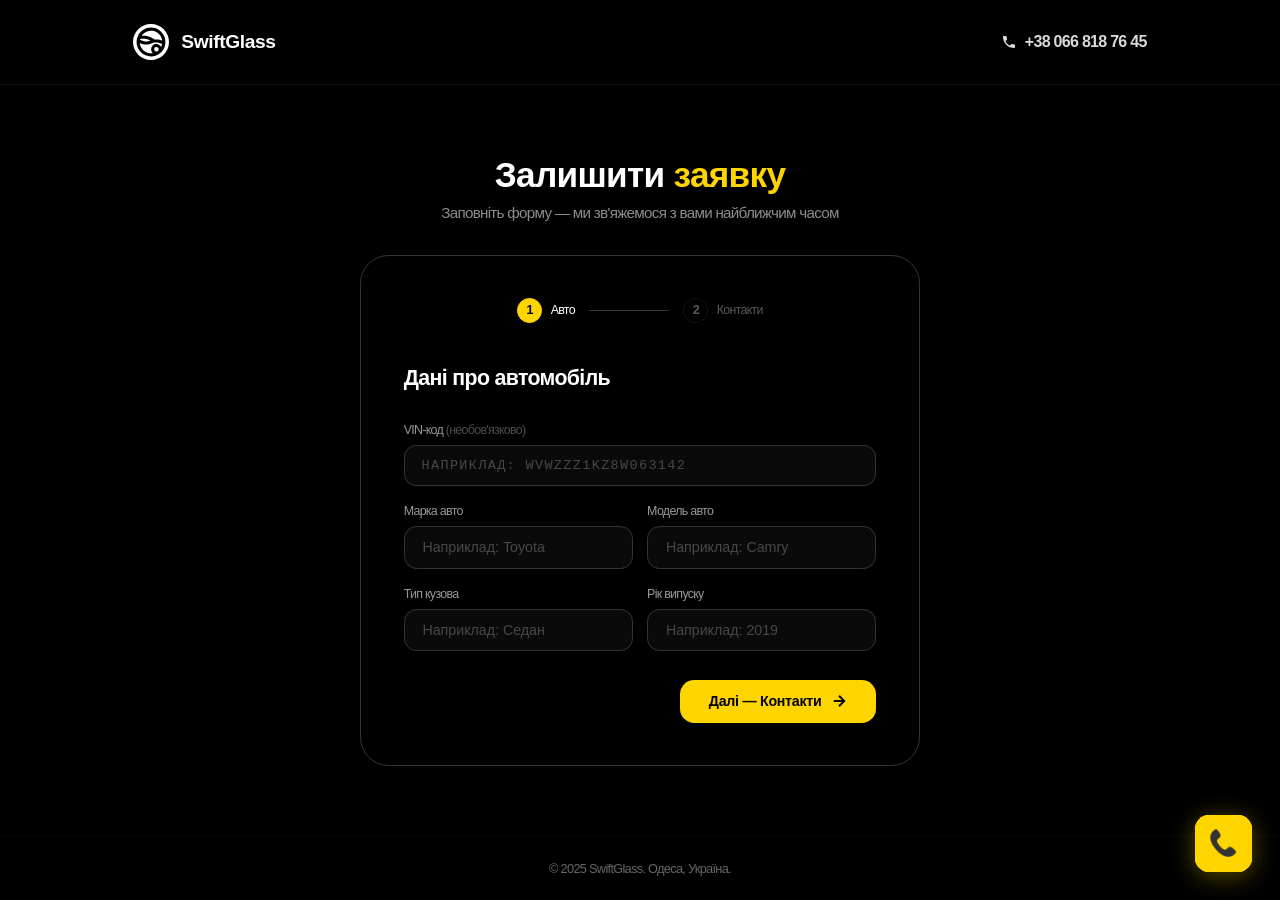
<file: form.html>
<!DOCTYPE html>
<html lang="uk">
<head>
    <meta charset="UTF-8">
    <meta name="viewport" content="width=device-width, initial-scale=1.0">
    <title>Залишити заявку | SwiftGlass</title>
    <meta name="description" content="Залиште заявку на заміну автоскла в Одесі. SwiftGlass — виїзд до вас, робота під ключ.">
    <link rel="icon" href="/images/fav.svg" type="image/svg+xml">
    <link rel="stylesheet" href="styles.css">
    <style>
        body {
            min-height: 100vh;
            display: flex;
            flex-direction: column;
        }

        .form-page-header {
            padding: 1.5rem 0;
            border-bottom: 1px solid rgba(255,255,255,0.07);
        }

        .form-page-header .container {
            display: flex;
            align-items: center;
            justify-content: space-between;
            gap: 1rem;
        }

        .form-page-logo {
            display: flex;
            align-items: center;
            gap: 0.75rem;
            text-decoration: none;
        }

        .form-page-logo img {
            height: 36px;
            width: auto;
        }

        .form-page-logo span {
            font-size: 1.2rem;
            font-weight: 700;
            color: var(--text-primary, #fff);
            letter-spacing: -0.02em;
        }

        .form-page-phone {
            display: flex;
            align-items: center;
            gap: 0.5rem;
            color: var(--text-primary, #fff);
            text-decoration: none;
            font-weight: 600;
            font-size: 1rem;
            opacity: 0.85;
            transition: opacity 0.2s;
        }

        .form-page-phone:hover { opacity: 1; }

        .form-page-main {
            flex: 1;
            display: flex;
            align-items: center;
            justify-content: center;
            padding: 3rem 1rem;
        }

        .form-page-wrap {
            width: 100%;
            max-width: 560px;
        }

        .form-page-title {
            margin-bottom: 2rem;
            text-align: center;
        }

        .form-page-title h1 {
            font-size: clamp(1.6rem, 4vw, 2.2rem);
            font-weight: 800;
            line-height: 1.2;
            margin-bottom: 0.5rem;
        }

        .form-page-title p {
            opacity: 0.55;
            font-size: 0.95rem;
        }

        .form-page-footer {
            padding: 1.5rem 0;
            text-align: center;
            opacity: 0.4;
            font-size: 0.8rem;
            border-top: 1px solid rgba(255,255,255,0.07);
        }
    </style>
</head>
<body class="body">

    <header class="form-page-header">
        <div class="container">
            <a href="/" class="form-page-logo">
                <img src="./images/698e480ba1c451aa3b142e47_Group 78.svg" alt="SwiftGlass">
                <span>SwiftGlass</span>
            </a>
            <a href="tel:380668187645" class="form-page-phone">
                <svg width="16" height="16" viewBox="0 0 24 24" fill="currentColor"><path d="M6.6 10.8c1.4 2.8 3.8 5.1 6.6 6.6l2.2-2.2c.3-.3.7-.4 1-.2 1.1.4 2.3.6 3.6.6.6 0 1 .4 1 1V20c0 .6-.4 1-1 1-9.4 0-17-7.6-17-17 0-.6.4-1 1-1h3.5c.6 0 1 .4 1 1 0 1.3.2 2.5.6 3.6.1.3 0 .7-.2 1L6.6 10.8z"/></svg>
                +38 066 818 76 45
            </a>
        </div>
    </header>

    <main class="form-page-main">
        <div class="form-page-wrap">

            <div class="form-page-title">
                <h1>Залишити <span class="highlight">заявку</span></h1>
                <p>Заповніть форму — ми зв'яжемося з вами найближчим часом</p>
            </div>

            <div class="calc-wrapper">
                <!-- Steps indicator -->
                <div class="calc-steps">
                    <div class="calc-step active" data-step="1">
                        <span class="step-num">1</span>
                        <span class="step-name">Авто</span>
                    </div>
                    <div class="calc-step-line"></div>
                    <div class="calc-step" data-step="2">
                        <span class="step-num">2</span>
                        <span class="step-name">Контакти</span>
                    </div>
                </div>

                <form id="calcForm" class="calc-form" onsubmit="return false;">

                    <!-- Step 1: Car info -->
                    <div class="calc-page active" data-page="1">
                        <p class="calc-page-label">Дані про автомобіль</p>
                        <div class="calc-fields">
                            <div class="calc-field">
                                <label class="calc-label">VIN-код <span class="calc-optional">(необов'язково)</span></label>
                                <input type="text" class="calc-input calc-input-mono" id="cVin" placeholder="Наприклад: WVWZZZ1KZ8W063142" autocomplete="off" maxlength="17" style="text-transform:uppercase;">
                            </div>
                            <div class="calc-fields-row">
                                <div class="calc-field">
                                    <label class="calc-label">Марка авто</label>
                                    <input type="text" class="calc-input" id="cMake" placeholder="Наприклад: Toyota" autocomplete="off">
                                </div>
                                <div class="calc-field">
                                    <label class="calc-label">Модель авто</label>
                                    <input type="text" class="calc-input" id="cModel" placeholder="Наприклад: Camry" autocomplete="off">
                                </div>
                            </div>
                            <div class="calc-fields-row">
                                <div class="calc-field">
                                    <label class="calc-label">Тип кузова</label>
                                    <input type="text" class="calc-input" id="cBody" placeholder="Наприклад: Седан" autocomplete="off">
                                </div>
                                <div class="calc-field">
                                    <label class="calc-label">Рік випуску</label>
                                    <input type="text" class="calc-input" id="cYear" placeholder="Наприклад: 2019" autocomplete="off" maxlength="4">
                                </div>
                            </div>
                        </div>
                        <div class="calc-nav">
                            <button class="calc-btn-next" onclick="calcNext(1)">
                                Далі — Контакти
                                <svg width="18" height="18" viewBox="0 0 24 24" fill="none" stroke="currentColor" stroke-width="2.5"><path d="M5 12h14M12 5l7 7-7 7"/></svg>
                            </button>
                        </div>
                    </div>

                    <!-- Step 2: Contact info + Photo -->
                    <div class="calc-page" data-page="2">
                        <p class="calc-page-label">Як з вами зв'язатися?</p>
                        <div class="calc-fields">
                            <div class="calc-field">
                                <label class="calc-label">Ваше ім'я</label>
                                <input type="text" class="calc-input" id="cName" placeholder="Наприклад: Олексій" autocomplete="off">
                            </div>
                            <div class="calc-field">
                                <label class="calc-label">Номер телефону</label>
                                <input type="tel" class="calc-input" id="cPhone" placeholder="+38 0__ ___ __ __" autocomplete="off">
                            </div>
                            <div class="calc-field">
                                <label class="calc-label">Зручний спосіб зв'язку</label>
                                <div class="calc-toggles">
                                    <label class="calc-toggle">
                                        <input type="checkbox" id="cViber" value="Viber">
                                        <span class="toggle-pill">
                                            Viber
                                        </span>
                                    </label>
                                    <label class="calc-toggle">
                                        <input type="checkbox" id="cTelegram" value="Telegram">
                                        <span class="toggle-pill">
                                            Telegram
                                        </span>
                                    </label>
                                    <label class="calc-toggle">
                                        <input type="checkbox" id="cCall" value="Дзвінок">
                                        <span class="toggle-pill">
                                            Дзвінок
                                        </span>
                                    </label>
                                </div>
                            </div>
                            <div class="calc-field">
                                <label class="calc-label">Прикріпіть фото скла <span class="calc-optional">(необов'язково)</span></label>
                                <label class="calc-upload" id="uploadZone">
                                    <input type="file" id="cPhoto" accept="image/*" multiple style="display:none;" onchange="handlePhotoUpload(this)">
                                    <div class="upload-inner" id="uploadInner">
                                        <svg width="40" height="40" viewBox="0 0 24 24" fill="none" stroke="currentColor" stroke-width="1.5"><path d="M21 15v4a2 2 0 01-2 2H5a2 2 0 01-2-2v-4"/><polyline points="17 8 12 3 7 8"/><line x1="12" y1="3" x2="12" y2="15"/></svg>
                                        <p>Натисніть або перетягніть фото сюди</p>
                                        <span>JPG, PNG, WEBP — до 10 МБ кожне</span>
                                    </div>
                                    <div class="upload-previews" id="uploadPreviews"></div>
                                </label>
                            </div>
                            <div class="imagewrapper" style="display: flex; width: 100%; flex-direction: row;">
                                <img class="img-w" src="images/glassphoto.jpg" alt="">
                                <img class="img-w" src="images/glassphoto2.jpg" alt="">
                            </div> 
                        </div>

                        
                        <div class="calc-summary" id="calcSummary"></div>
                        <div class="calc-nav">
                            <button class="calc-btn-back" onclick="calcBack(2)">
                                <svg width="18" height="18" viewBox="0 0 24 24" fill="none" stroke="currentColor" stroke-width="2.5"><path d="M19 12H5M12 19l-7-7 7-7"/></svg>
                                Назад
                            </button>
                            <button class="calc-btn-submit" id="submitBtn" onclick="submitCalc()">
                                <svg width="18" height="18" viewBox="0 0 24 24" fill="none" stroke="currentColor" stroke-width="2.5"><path d="M22 2L11 13"/><path d="M22 2L15 22l-4-9-9-4 20-7z"/></svg>
                                Надіслати заявку
                            </button>
                        </div>
                    </div>



                    <!-- Success state -->
                    <div class="calc-page calc-success" data-page="3">
                        <div class="success-icon">
                            <svg width="48" height="48" viewBox="0 0 24 24" fill="none" stroke="currentColor" stroke-width="2"><polyline points="20 6 9 17 4 12"/></svg>
                        </div>
                        <h3>Заявку надіслано!</h3>
                        <p>Ми зв'яжемося з вами найближчим часом.<br>Дякуємо за звернення до SwiftGlass.</p>
                        <button class="calc-btn-next" onclick="calcReset()" style="margin-top:1em;">Нова заявка</button>
                    </div>

                </form>
            </div>

        </div>
    </main>

    <footer class="form-page-footer">
        © 2025 SwiftGlass. Одеса, Україна.
    </footer>

    <a href="tel:380668187645" class="btn-phone-fixed">
        <img src="./images/phone_4307.ico" alt="Телефон">
    </a>

    <script src="vin-decoder.js"></script>
    <script src="script.js"></script>
</body>
</html>
</file>
<file: styles.css>
/* Fonts */
@font-face {
    font-family: 'InterTight';
    src: url('https://cdn.prod.website-files.com/698e171f77017f515549898f/698e176442badd91b2dd0e2d_InterTight-Medium.ttf') format('truetype');
    font-weight: 500;
    font-style: normal;
}

@font-face {
    font-family: 'InterTight';
    src: url('https://cdn.prod.website-files.com/698e171f77017f515549898f/698e17642a266fa9879cf20c_InterTight-Regular.ttf') format('truetype');
    font-weight: 400;
    font-style: normal;
}

@font-face {
    font-family: 'InterTight';
    src: url('https://cdn.prod.website-files.com/698e171f77017f515549898f/698e1764f910e60b0d35ee9f_InterTight-Bold.ttf') format('truetype');
    font-weight: 700;
    font-style: normal;
}

/* CSS Variables */
:root {
    --black: #000000;
    --white: #ffffff;
    --yellow: #ffd500;
    --dark-grey: #333333;
    --light-grey: #999999;
    --border-grey: #353535;
}

/* Reset & Base Styles */
* {
    margin: 0;
    padding: 0;
    box-sizing: border-box;
}

.imagewrapper {
    display: flex;
    width: 100%;
    gap: 10px;
}

.img-w {
    width: 100%;     
    height: auto;    
    display: block;   
    flex-shrink: 1;
    min-width: 0;
    border-radius: 1em;
}

.body {
    font-family: 'InterTight', Arial, sans-serif;
    background-color: var(--black);
    color: var(--white);
    font-size: 16px;
    line-height: 1.2;
    letter-spacing: -0.05em;
}

@media (max-width: 1440px) {
    .body {
        font-size: 1.11111vw;
    }
}

img {
    max-width: 100%;
    display: block;
}

a {
    text-decoration: none;
    color: inherit;
}

/* Container */
.container {
    width: 100%;
    padding: 0 1.875em;
    margin-left: auto;
    margin-right: auto;
    max-width: 75em;
}

.container-hero {
    padding: 0;
    min-height: 100%;
    width: 100%;
}

/* Typography */
h1 {
    font-size: 5.625em;
    line-height: 0.9;
    letter-spacing: -0.02em;
    font-weight: 700;
    margin: 0;
    display: block;
}

h2 {
    font-size: 4em;
    line-height: 0.9;
    letter-spacing: -0.02em;
    font-weight: 700;
    margin: 0;
}

h3 {
    font-size: 2.25em;
    line-height: 1.2;
    letter-spacing: -0.05em;
    font-weight: 700;
    margin: 0;
}

.t-27 {
    font-size: 1.6875em;
    line-height: 1.2;
}

.t-24 {
    font-size: 1.5em;
    line-height: 1.2;
}

.t-20 {
    font-size: 1.25em;
    line-height: 1.2;
}

.highlight {
    color: var(--yellow);
}

/* Section Spacing */
section {
    padding: 3em 1.875em;
}

/* Hero Section */
.hero-section {
    min-height: 90vh;
    display: flex;
    align-items: center;
    justify-content: center;
    padding: 1.875em;
}

.hero-content {
    border-radius: 2em;
    padding: 2em;
    text-align: center;
    display: flex;
    flex-direction: column;
    align-items: center;
    gap: 2em;
    position: relative;
    min-height: 90vh;
    justify-content: center;
    overflow: hidden;
}

.abs-hero-image{
    position: absolute;
    object-fit: cover;
    width: 100%;
    height: 100%;
    z-index: -1;
}

.badges {
    display: flex;
    gap: 0.75em;
    flex-wrap: wrap;
    justify-content: center;
}

.badge {
    background-color: rgba(255, 255, 255, 0.6);
    color: var(--black);
    padding: 0.5em 1em;
    border-radius: 100px;
    font-size: 1em;
    backdrop-filter: blur(10px);
}

.hero-subtitle {
    font-size: 1.6875em;
    line-height: 1.2;
}

.buttons {
    display: flex;
    gap: 1em;
    align-items: center;
    flex-wrap: wrap;
    justify-content: center;
}

.buttons.centered {
    margin-top: 2em;
}

.btn-telegram {
    width: 4em;
    height: 4em;
    background-color: #7360f2;
    border-radius: 1em;
    display: flex;
    align-items: center;
    justify-content: center;
    transition: transform 0.3s ease;
    flex-shrink: 0;
}

.btn-telegram:hover {
    transform: scale(1.05);
}

.btn-telegram img {
    width: 2.5em;
    height: 2.5em;
}

.btn-phone {
    background-color: rgba(255, 255, 255, 0.01);
    backdrop-filter: blur(10px);
    border: 1px solid var(--border-grey);
    border-radius: 1em;
    padding: 0 2em;
    font-weight: 700;
    transition: background-color 0.3s ease;
    display: flex;
    align-items: center;
    height: 4em;
}

.btn-phone:hover {
    background-color: rgba(255, 255, 255, 0.1);
}

/* Logo Animations */
.logo-spin {
    position: absolute;
    width: 2em;
    height: 2em;
    opacity: 0.3;
    animation: rotate 30s linear infinite;
}

.logo-tl { top: 2em; left: 2em; }
.logo-tr { top: 2em; right: 2em; }
.logo-bl { bottom: 2em; left: 2em; }
.logo-br { bottom: 2em; right: 2em; }
.logo-center { top: 50%; left: 50%; transform: translate(-50%, -50%); }

@keyframes rotate {
    from { transform: rotate(0deg); }
    to { transform: rotate(360deg); }
}

/* Section Header */
.section-header {
    display: flex;
    justify-content: space-between;
    align-items: flex-end;
    margin-bottom: 3em;
    padding: 0 2em;
}

.section-title {
    max-width: 50%;
}

.section-label {
    background-color: rgba(255, 255, 255, 0.6);
    color: var(--black);
    padding: 0.5em 1em;
    border-radius: 100px;
    font-size: 1em;
    letter-spacing: -0.07em;
    backdrop-filter: blur(10px);
}

/* Services Grid */
.services-grid {
    display: grid;
    grid-template-columns: repeat(3, 1fr);
    gap: 1em;
}

.service-card {
    background-color: transparent;
    border: 1px solid var(--border-grey);
    border-radius: 2em;
    padding: 2em;
    display: flex;
    flex-direction: column;
    gap: 1em;
}

.service-card.featured {
    background-color: var(--yellow);
    color: var(--black);
    grid-column: span 2;
}

.service-card p {
    font-size: 1.5em;
    line-height: 1.2;
}

/* Vehicles Grid */
.vehicles-grid {
    display: grid;
    grid-template-columns: repeat(4, 1fr);
    gap: 2em;
}

.vehicle-card {
    position: relative;
    border-radius: 2em;
    overflow: hidden;
}

.vehicle-card img {
    width: 100%;
    height: 100%;
    object-fit: cover;
}

.vehicle-info {
    position: absolute;
    top: 0;
    left: 0;
    right: 0;
    bottom: 0;
    padding: 2em;
    display: flex;
    flex-direction: column;
    justify-content: space-between;
    background: linear-gradient(to bottom, rgba(0,0,0,0.3), rgba(0,0,0,0.7));
}

.vehicle-info p {
    font-size: 1.5em;
}

/* Process Section */
.process-section {
    background-image: url('./images/imgi_12_698e40b5ea98776231e399f4_Frame 2087327736.png');
    background-size: cover;
    background-position: center;
    border-radius: 2em;
    max-width: 95%;
    margin: 0 auto;
}

.process-wrapper {
    display: flex;
    gap: 3em;
}

.process-heading {
    flex: 1;
    position: sticky;
    top: 10%;
    align-self: flex-start;
}

.process-steps {
    flex: 1;
    display: flex;
    flex-direction: column;
    gap: 1em;
}

.process-card {
    background-color: rgba(255, 255, 255, 0.01);
    backdrop-filter: blur(5px);
    border: 1px solid var(--border-grey);
    border-radius: 1em;
    padding: 1.25em;
}

.process-card.featured {
    background-color: var(--yellow);
    color: var(--black);
}

.step-label {
    background-color: rgba(255, 255, 255, 0.6);
    color: var(--black);
    padding: 0.5em 1em;
    border-radius: 100px;
    font-size: 1em;
    display: inline-block;
    margin-bottom: 1em;
}

.step-label.dark {
    background-color: var(--black);
    color: var(--white);
}

.process-card h3 {
    margin-bottom: 0.5em;
}

.process-card p {
    font-size: 1.5em;
}

/* Features Grid */
.features-grid {
    display: grid;
    grid-template-columns: repeat(3, 1fr);
    gap: 1em;
}

.feature-card {
    background-color: transparent;
    border: 1px solid var(--border-grey);
    border-radius: 2em;
    padding: 2em;
    display: flex;
    flex-direction: column;
    gap: 1em;
}

.feature-card p {
    font-size: 1.5em;
}

/* Reviews Section */
.reviews-section {
    overflow: hidden;
}

.reviews-slider {
    overflow: visible;
}

.swiper-wrapper {
    display: flex;
}

.swiper-slide {
    width: auto;
}

.review-card {
    background-color: transparent;
    border: 1px solid var(--border-grey);
    border-radius: 2em;
    padding: 2em;
    height: 100%;
    display: flex;
    flex-direction: column;
    gap: 1em;
}

.review-text {
    font-size: 1.5em;
    line-height: 1.2;
    flex-grow: 1;
}

.review-author {
    font-size: 1.25em;
    opacity: 0.7;
}

/* FAQ Section */
.faq-section {
    background-image: url('images/imgi_13_698e46775a8376d38d2f5544_CleanShot 2026-02-11 at 13.39.19@2x 1.png');
    background-size: cover;
    background-position: center;
    border-radius: 2em;
    max-width: 95%;
    margin: 0 auto;
}

.wrp-90 {
    max-width: 90%;
    margin-left: auto;
    margin-right: auto;
}

.faq-wrapper {
    display: flex;
    gap: 3em;
}

.faq-heading {
    flex: 1;
    position: sticky;
    top: 10%;
    align-self: flex-start;
}

.faq-list {
    flex: 1;
    display: flex;
    flex-direction: column;
    gap: 1em;
}

.faq-item {
    background-color: rgba(255, 255, 255, 0.01);
    backdrop-filter: blur(19px);
    border: 1px solid #7e7e7e;
    border-radius: 1em;
    overflow: hidden;
}

.faq-question {
    width: 100%;
    background: none;
    border: none;
    color: var(--white);
    padding: 1.25em;
    font-size: 1.25em;
    text-align: left;
    cursor: pointer;
    display: flex;
    justify-content: space-between;
    align-items: center;
    font-family: 'InterTight', Arial, sans-serif;
}

.faq-icon {
    font-size: 1.5em;
    transition: transform 0.3s ease;
}

.faq-item.active .faq-icon {
    transform: rotate(45deg);
}

.faq-answer {
    max-height: 0;
    overflow: hidden;
    transition: max-height 0.3s ease, padding 0.3s ease;
    padding: 0 1.25em;
}

.faq-item.active .faq-answer {
    max-height: 500px;
    padding: 0 1.25em 1.25em;
}

.faq-answer p {
    font-size: 1em;
    line-height: 1.5;
    opacity: 0.9;
}

/* Map Section */
.map-section {
    padding: 0;
}

.map-section iframe {
    width: 100%;
    height: 500px;
    display: block;
    overflow: hidden;
    border-radius: 2em;
}

/* Footer */
.footer {
    padding: 3em 0 1.5em;
}

.footer-grid {
    display: grid;
    grid-template-columns: auto 1fr;
    gap: 1em;
    align-items: start;
}

.footer-brand {
    display: flex;
    align-items: center;
}

.footer-logo {
    width: 5em;
}

.footer-content {
    display: grid;
    grid-template-columns: repeat(3, auto);
    gap: 4.375em;
    justify-content: end;
}

.footer-column {
    display: flex;
    flex-direction: column;
    gap: 0.75em;
}

.footer-column h4 {
    color: var(--dark-grey);
    text-transform: uppercase;
    font-size: 0.875em;
    letter-spacing: 1px;
    margin-bottom: 0.75em;
}

.footer-column a {
    font-size: 0.875em;
    transition: color 0.3s ease;
}

.footer-column a:hover {
    color: var(--yellow);
}

.social-links {
    display: flex;
    gap: 0.75em;
    margin-top: 0.75em;
}

.social-links img {
    width: 1.5em;
    height: 1.5em;
}

/* Videos Section */
.videos-section {
    padding-bottom: 4em;
    overflow: hidden;
}

/* Responsive Design */
@media (max-width: 991px) {
    .services-grid,
    .features-grid {
        grid-template-columns: repeat(2, 1fr);
    }

    .vehicles-grid {
        grid-template-columns: repeat(2, 1fr);
    }

    .section-header {
        flex-direction: column-reverse;
        align-items: center;
        text-align: center;
        gap: 1em;
    }

    .section-title {
        max-width: 100%;
    }

    .process-wrapper,
    .faq-wrapper {
        flex-direction: column;
    }

    .process-heading,
    .faq-heading {
        position: static;
        text-align: center;
    }
}

@media (max-width: 767px) {
    .body {
        font-size: 4.2vw;
    }

    section {
        padding: 3em 1em;
    }

    .container {
        padding: 0 1em;
    }

    .container-hero {
        padding: 0;
        min-height: 100%;
    }

    .hero-section {
        padding: 1em;
        align-items: stretch;
    }

    .hero-content {
        padding: 3em 1.5em;
        min-height: 100%;
    }

    .badges {
        flex-direction: column;
        width: 100%;
        align-items: center;
    }

    .services-grid,
    .vehicles-grid,
    .features-grid {
        grid-template-columns: 1fr;
        gap: 0.5em;
    }

    .service-card.featured {
        grid-column: span 1;
    }

    .service-card,
    .feature-card {
        padding: 1.5em;
        border-radius: 1.5em;
    }

    .vehicle-card {
        border-radius: 2em;
    }

    .vehicle-card img {
        aspect-ratio: 3/2;
    }

    .section-header {
        padding: 0;
        margin-bottom: 2em;
    }

    .footer-grid {
        grid-template-columns: 1fr;
        gap: 2.5em;
    }

    .footer-brand {
        justify-content: center;
    }

    .footer-content {
        grid-template-columns: 1fr;
        gap: 2.5em;
        justify-content: start;
    }

    .footer-column {
        align-items: center;
        text-align: center;
    }

    .social-links {
        justify-content: center;
    }
}

@media (max-width: 479px) {
    body {
        font-size: 4.222vw;
    }

    h1 {
        font-size: 2.1em;
    }

    h2, h3 {
        font-size: 1.75em;
    }

    .t-27 {
        font-size: 1.25em;
    }

    .hero-subtitle {
        font-size: 1.25em;
    }

    .review-author,
    .service-card p,
    .vehicle-info p,
    .process-card p,
    .feature-card p,
    .review-text {
        font-size: 1em;
    }

    .faq-question {
        font-size: 1em;
        padding-right: 1em;
        display: flex;
        flex-direction: row;
        gap: 24px;
    }
}


/* Videos Section */
.videos-section {
    padding-bottom: 4em;
}

.videos-slider-wrap {
    position: relative;
    padding: 0 1.875em;
}

.videos-swiper {
    overflow: visible;
}

.videos-swiper .swiper-wrapper {
    align-items: center;
}

.videos-swiper .swiper-slide {
    width: auto;
    transition: transform 0.4s ease, opacity 0.4s ease;
    opacity: 0.5;
}

.videos-swiper .swiper-slide-active,
.videos-swiper .swiper-slide-prev,
.videos-swiper .swiper-slide-next {
    opacity: 1;
}

.video-card {
    border-radius: 1.5em;
    overflow: hidden;
    aspect-ratio: 9 / 16;
    background-color: var(--dark-grey);
    width: 22vw;
    max-width: 280px;
    min-width: 160px;
}

.video-card video {
    width: 100%;
    height: 100%;
    object-fit: cover;
    display: block;
}

/* Кнопки навігації */
.videos-btn {
    position: absolute;
    top: 50%;
    transform: translateY(-50%);
    z-index: 10;
    width: 3em;
    height: 3em;
    border-radius: 50%;
    border: 1px solid var(--border-grey);
    background: rgba(0,0,0,0.6);
    backdrop-filter: blur(10px);
    color: var(--white);
    display: flex;
    align-items: center;
    justify-content: center;
    cursor: pointer;
    transition: background 0.2s, border-color 0.2s, transform 0.2s;
}

.videos-btn:hover {
    background: var(--yellow);
    border-color: var(--yellow);
    color: var(--black);
    transform: translateY(-50%) scale(1.08);
}

.videos-btn.swiper-button-disabled {
    opacity: 0.25;
    pointer-events: none;
}

.videos-btn-prev { left: 0; }
.videos-btn-next { right: 0; }

@media (max-width: 767px) {
    .video-card {
        width: 72vw;
        max-width: none;
    }

    .videos-slider-wrap {
        padding: 0 3em;
    }
}

@media (max-width: 479px) {
    .video-card {
        width: 78vw;
    }
}

@media (min-width: 1441px) {
  .body {
    font-size: 16px;
  }
}


/* Footer */
.footer {
    padding: 4em 0 0;
}

.footer-top {
    display: grid;
    grid-template-columns: 1fr 2fr;
    gap: 3em;
    align-items: start;
    padding-bottom: 3em;
    border-bottom: 1px solid var(--border-grey);
}

.footer-brand {
    display: flex;
    flex-direction: column;
    gap: 1em;
}

.footer-logo {
    width: 5em;
}

.footer-tagline {
    font-size: 0.875em;
    color: var(--light-grey);
    line-height: 1.5;
}

.footer-content {
    display: grid;
    grid-template-columns: repeat(3, 1fr);
    gap: 2em;
}

.footer-column {
    display: flex;
    flex-direction: column;
    gap: 0.75em;
}

.footer-column h4 {
    color: var(--light-grey);
    text-transform: uppercase;
    font-size: 0.75em;
    letter-spacing: 0.1em;
    margin-bottom: 0.25em;
}

.footer-column a {
    font-size: 0.9em;
    transition: color 0.3s ease;
    color: var(--white);
}

.footer-column a:hover {
    color: var(--yellow);
}

.footer-phone {
    font-size: 1.1em !important;
    font-weight: 700;
    color: var(--white);
}

.footer-hours {
    font-size: 0.875em;
    color: var(--light-grey);
}

.social-links {
    display: flex;
    flex-direction: column;
    gap: 0.5em;
}

.social-btn {
    display: flex;
    align-items: center;
    gap: 0.5em;
    font-size: 0.9em;
    color: var(--white);
    border: 1px solid var(--border-grey);
    border-radius: 0.75em;
    padding: 0.5em 0.875em;
    transition: border-color 0.3s ease, color 0.3s ease;
    width: fit-content;
}

.social-btn:hover {
    border-color: var(--yellow);
    color: var(--yellow);
}

.social-btn img {
    width: 1.25em;
    height: 1.25em;
}

.footer-bottom {
    display: flex;
    justify-content: space-between;
    align-items: center;
    padding: 1.5em 0;
    font-size: 0.8em;
    color: var(--light-grey);
}

/* Footer Responsive */
@media (max-width: 767px) {
    .footer-top {
        grid-template-columns: 1fr;
        gap: 2em;
    }

    .footer-brand {
        align-items: center;
        text-align: center;
    }

    .footer-content {
        grid-template-columns: 1fr;
        gap: 1.5em;
    }

    .footer-column {
        align-items: center;
        text-align: center;
    }

    .social-links {
        flex-direction: row;
        justify-content: center;
    }

    .footer-bottom {
        flex-direction: column;
        gap: 0.5em;
        text-align: center;
    }
}


/* Fixed Phone Button */
.btn-phone-fixed {
    position: fixed;
    bottom: 2em;
    right: 2em;
    z-index: 100;
    width: 4em;
    height: 4em;
    background-color: var(--yellow);
    border-radius: 1em;
    display: flex;
    align-items: center;
    justify-content: center;
    transition: transform 0.3s ease;
    box-shadow: 0 4px 24px rgba(255, 213, 0, 0.35);
    animation: pulse 2s ease-in-out infinite;
}

.btn-phone-fixed:hover {
    transform: scale(1.08);
    animation: none;
}

.btn-phone-fixed img {
    width: 2em;
    height: 2em;
    position: relative;
    z-index: 1;
}

.btn-phone-fixed::before,
.btn-phone-fixed::after {
    content: '';
    position: absolute;
    inset: 0;
    border-radius: 1em;
    background-color: var(--yellow);
    animation: wave 2s ease-out infinite;
    z-index: -1;
}

.btn-phone-fixed::after {
    animation-delay: 0.6s;
}

@keyframes pulse {
    0%, 100% { transform: scale(1); }
    50% { transform: scale(1.06); }
}

@keyframes wave {
    0% {
        opacity: 0.6;
        transform: scale(1);
    }
    100% {
        opacity: 0;
        transform: scale(2);
    }
}

/* ========== CALCULATOR SECTION ========== */
.calc-section {
    padding: 3em 1.875em;
}

.calc-wrapper {
    background: transparent;
    border: 1px solid var(--border-grey);
    border-radius: 2em;
    padding: 3em;
    max-width: 780px;
    margin: 0 auto;
}

/* Steps indicator */
.calc-steps {
    display: flex;
    align-items: center;
    justify-content: center;
    gap: 0;
    margin-bottom: 3em;
}

.calc-step {
    display: flex;
    align-items: center;
    gap: 0.6em;
    opacity: 0.35;
    transition: opacity 0.3s ease;
}

.calc-step.active {
    opacity: 1;
}

.calc-step.done {
    opacity: 0.7;
}

.step-num {
    width: 2em;
    height: 2em;
    border-radius: 50%;
    border: 1.5px solid var(--border-grey);
    display: flex;
    align-items: center;
    justify-content: center;
    font-size: 0.875em;
    font-weight: 700;
    transition: background 0.3s, border-color 0.3s, color 0.3s;
}

.calc-step.active .step-num {
    background: var(--yellow);
    border-color: var(--yellow);
    color: var(--black);
}

.calc-step.done .step-num {
    background: var(--yellow);
    border-color: var(--yellow);
    color: var(--black);
}

.step-name {
    font-size: 0.875em;
    font-weight: 500;
}

.calc-step-line {
    flex: 1;
    height: 1px;
    background: var(--border-grey);
    margin: 0 1em;
    max-width: 80px;
}

/* Pages */
.calc-page {
    display: none;
    animation: calcFadeIn 0.35s ease forwards;
}

.calc-page.active {
    display: block;
}

@keyframes calcFadeIn {
    from { opacity: 0; transform: translateY(10px); }
    to   { opacity: 1; transform: translateY(0); }
}

.calc-page-label {
    font-size: 1.5em;
    font-weight: 700;
    margin-bottom: 1.5em;
    letter-spacing: -0.03em;
}

/* Fields */
.calc-fields {
    display: flex;
    flex-direction: column;
    gap: 1.25em;
    margin-bottom: 2em;
}

.calc-fields-row {
    display: grid;
    grid-template-columns: 1fr 1fr;
    gap: 1em;
}

.calc-field {
    display: flex;
    flex-direction: column;
    gap: 0.5em;
}

.calc-label {
    font-size: 0.875em;
    opacity: 0.6;
    font-weight: 500;
}

.calc-optional {
    opacity: 0.5;
    font-weight: 400;
}

.calc-input {
    background: rgba(255,255,255,0.04);
    border: 1px solid var(--border-grey);
    border-radius: 0.875em;
    padding: 0.875em 1.25em;
    color: var(--white);
    font-family: 'InterTight', Arial, sans-serif;
    font-size: 1em;
    outline: none;
    transition: border-color 0.2s, background 0.2s;
    width: 100%;
}

.calc-input:focus {
    border-color: var(--yellow);
    background: rgba(255,213,0,0.05);
}

.calc-input::placeholder {
    color: rgba(255,255,255,0.25);
}

.calc-input-mono {
    font-family: 'Courier New', monospace;
    letter-spacing: 0.1em;
    font-size: 0.95em;
}

/* Toggles */
.calc-toggles {
    display: flex;
    gap: 0.75em;
    flex-wrap: wrap;
}

.calc-toggle input {
    display: none;
}

.toggle-pill {
    display: flex;
    align-items: center;
    gap: 0.5em;
    padding: 0.6em 1.25em;
    border: 1px solid var(--border-grey);
    border-radius: 100px;
    font-size: 0.9em;
    cursor: pointer;
    transition: border-color 0.2s, background 0.2s, color 0.2s;
    user-select: none;
}

.toggle-pill:hover {
    border-color: rgba(255,213,0,0.5);
}

.calc-toggle input:checked + .toggle-pill {
    background: var(--yellow);
    border-color: var(--yellow);
    color: var(--black);
}

/* Upload zone */
.calc-upload {
    border: 1px dashed var(--border-grey);
    border-radius: 1.25em;
    display: block;
    cursor: pointer;
    transition: border-color 0.2s, background 0.2s;
    overflow: hidden;
}

.calc-upload:hover {
    border-color: var(--yellow);
    background: rgba(255,213,0,0.03);
}

.upload-inner {
    display: flex;
    flex-direction: column;
    align-items: center;
    gap: 0.75em;
    padding: 2.5em;
    text-align: center;
}

.upload-inner svg {
    opacity: 0.35;
}

.upload-inner p {
    font-size: 1em;
    opacity: 0.7;
}

.upload-inner span {
    font-size: 0.8em;
    opacity: 0.35;
}

.upload-previews {
    display: flex;
    flex-wrap: wrap;
    gap: 0.75em;
    padding: 0.75em;
}

.upload-preview-item {
    width: 80px;
    height: 80px;
    border-radius: 0.75em;
    overflow: hidden;
    position: relative;
    border: 1px solid var(--border-grey);
}

.upload-preview-item img {
    width: 100%;
    height: 100%;
    object-fit: cover;
}

.upload-preview-item .remove-photo {
    position: absolute;
    top: 4px;
    right: 4px;
    width: 20px;
    height: 20px;
    background: rgba(0,0,0,0.7);
    border-radius: 50%;
    display: flex;
    align-items: center;
    justify-content: center;
    cursor: pointer;
    font-size: 12px;
    color: white;
    border: none;
    line-height: 1;
}

/* Summary box */
.calc-summary {
    background: rgba(255,255,255,0.03);
    border: 1px solid var(--border-grey);
    border-radius: 1.25em;
    padding: 1.25em 1.5em;
    margin-bottom: 1.5em;
    display: none;
    gap: 0.5em;
    flex-direction: column;
}

.calc-summary.visible {
    display: flex;
}

.summary-row {
    display: flex;
    justify-content: space-between;
    font-size: 0.9em;
    gap: 1em;
}

.summary-row span:first-child {
    opacity: 0.45;
    white-space: nowrap;
}

.summary-row span:last-child {
    text-align: right;
    font-weight: 500;
}

/* Nav buttons */
.calc-nav {
    display: flex;
    gap: 1em;
    align-items: center;
}

.calc-btn-next,
.calc-btn-submit {
    background: var(--yellow);
    color: var(--black);
    border: none;
    border-radius: 1em;
    padding: 0.875em 2em;
    font-family: 'InterTight', Arial, sans-serif;
    font-size: 1em;
    font-weight: 700;
    cursor: pointer;
    display: flex;
    align-items: center;
    gap: 0.6em;
    transition: transform 0.2s, opacity 0.2s;
    letter-spacing: -0.02em;
    margin-left: auto;
}

.calc-btn-next:hover,
.calc-btn-submit:hover {
    transform: scale(1.03);
}

.calc-btn-back {
    background: transparent;
    color: var(--white);
    border: 1px solid var(--border-grey);
    border-radius: 1em;
    padding: 0.875em 1.5em;
    font-family: 'InterTight', Arial, sans-serif;
    font-size: 1em;
    font-weight: 500;
    cursor: pointer;
    display: flex;
    align-items: center;
    gap: 0.6em;
    transition: border-color 0.2s;
}

.calc-btn-back:hover {
    border-color: var(--yellow);
}

.calc-btn-submit.loading {
    opacity: 0.6;
    pointer-events: none;
}

/* Success */
.calc-success {
    text-align: center;
    padding: 2em 0;
}

.calc-success h3 {
    margin: 1em 0 0.5em;
}

.calc-success p {
    font-size: 1.25em;
    opacity: 0.6;
    line-height: 1.5;
}

.success-icon {
    width: 5em;
    height: 5em;
    background: var(--yellow);
    border-radius: 50%;
    display: flex;
    align-items: center;
    justify-content: center;
    margin: 0 auto;
    color: var(--black);
}

/* Validation error */
.calc-input.error {
    border-color: #ff4444;
}

.calc-error-msg {
    font-size: 0.8em;
    color: #ff6666;
    margin-top: 0.25em;
}

/* Responsive */
@media (max-width: 767px) {
    .calc-wrapper {
        padding: 2em 1.25em;
        border-radius: 1.5em;
    }

    .calc-fields-row {
        grid-template-columns: 1fr;
    }

    .calc-steps {
        gap: 0;
    }

    .step-name {
        display: none;
    }

    .calc-btn-next,
    .calc-btn-submit {
        width: 100%;
        justify-content: center;
    }

    .calc-nav {
        flex-direction: column-reverse;
    }

    .calc-btn-back {
        width: 100%;
        justify-content: center;
    }

    .calc-btn-next {
        margin-left: 0;
    }
}


/* ========== AUTOCOMPLETE DROPDOWN ========== */
.ac-dropdown {
    position: absolute;
    top: calc(100% + 6px);
    left: 0;
    right: 0;
    background: #1a1a1a;
    border: 1px solid var(--border-grey);
    border-radius: 1em;
    list-style: none;
    max-height: 240px;
    overflow-y: auto;
    z-index: 999;
    padding: 0.375em;
    display: none;
    box-shadow: 0 16px 40px rgba(0,0,0,0.6);

    /* Кастомний скролбар */
    scrollbar-width: thin;
    scrollbar-color: var(--border-grey) transparent;
}

.ac-dropdown::-webkit-scrollbar { width: 4px; }
.ac-dropdown::-webkit-scrollbar-track { background: transparent; }
.ac-dropdown::-webkit-scrollbar-thumb { background: var(--border-grey); border-radius: 4px; }

.ac-dropdown.open {
    display: block;
    animation: acFadeIn 0.15s ease forwards;
}

@keyframes acFadeIn {
    from { opacity: 0; transform: translateY(-6px); }
    to   { opacity: 1; transform: translateY(0); }
}

.ac-item {
    padding: 0.6em 0.875em;
    border-radius: 0.6em;
    cursor: pointer;
    font-size: 0.95em;
    line-height: 1.3;
    transition: background 0.1s;
    white-space: nowrap;
    overflow: hidden;
    text-overflow: ellipsis;
    color: var(--white);
}

.ac-item:hover,
.ac-item.ac-active {
    background: rgba(255, 213, 0, 0.12);
    color: var(--yellow);
}

.ac-item b {
    color: var(--yellow);
    font-weight: 700;
}

.ac-empty {
    padding: 0.75em 0.875em;
    font-size: 0.9em;
    color: rgba(255,255,255,0.3);
    text-align: center;
    cursor: default;
}


/* ========== VIN DECODER ========== */
.calc-input.autofilled {
    border-color: var(--yellow);
    background: rgba(255, 213, 0, 0.07);
    transition: border-color 0.3s, background 0.3s;
}

.vin-status {
    display: flex;
    align-items: center;
    gap: 0.4em;
    font-size: 0.8em;
    margin-top: 0.4em;
    padding: 0.4em 0.75em;
    border-radius: 0.5em;
    width: fit-content;
}

.vin-loading {
    color: rgba(255,255,255,0.45);
}

.vin-ok {
    color: var(--yellow);
    background: rgba(255,213,0,0.08);
}

.vin-err {
    color: rgba(255,100,100,0.85);
    background: rgba(255,100,100,0.07);
}

/* Spinner */
.vin-spinner {
    display: inline-block;
    width: 11px;
    height: 11px;
    border: 2px solid rgba(255,255,255,0.2);
    border-top-color: rgba(255,255,255,0.6);
    border-radius: 50%;
    animation: vinSpin 0.7s linear infinite;
    flex-shrink: 0;
}

@keyframes vinSpin {
    to { transform: rotate(360deg); }
}
</file>
